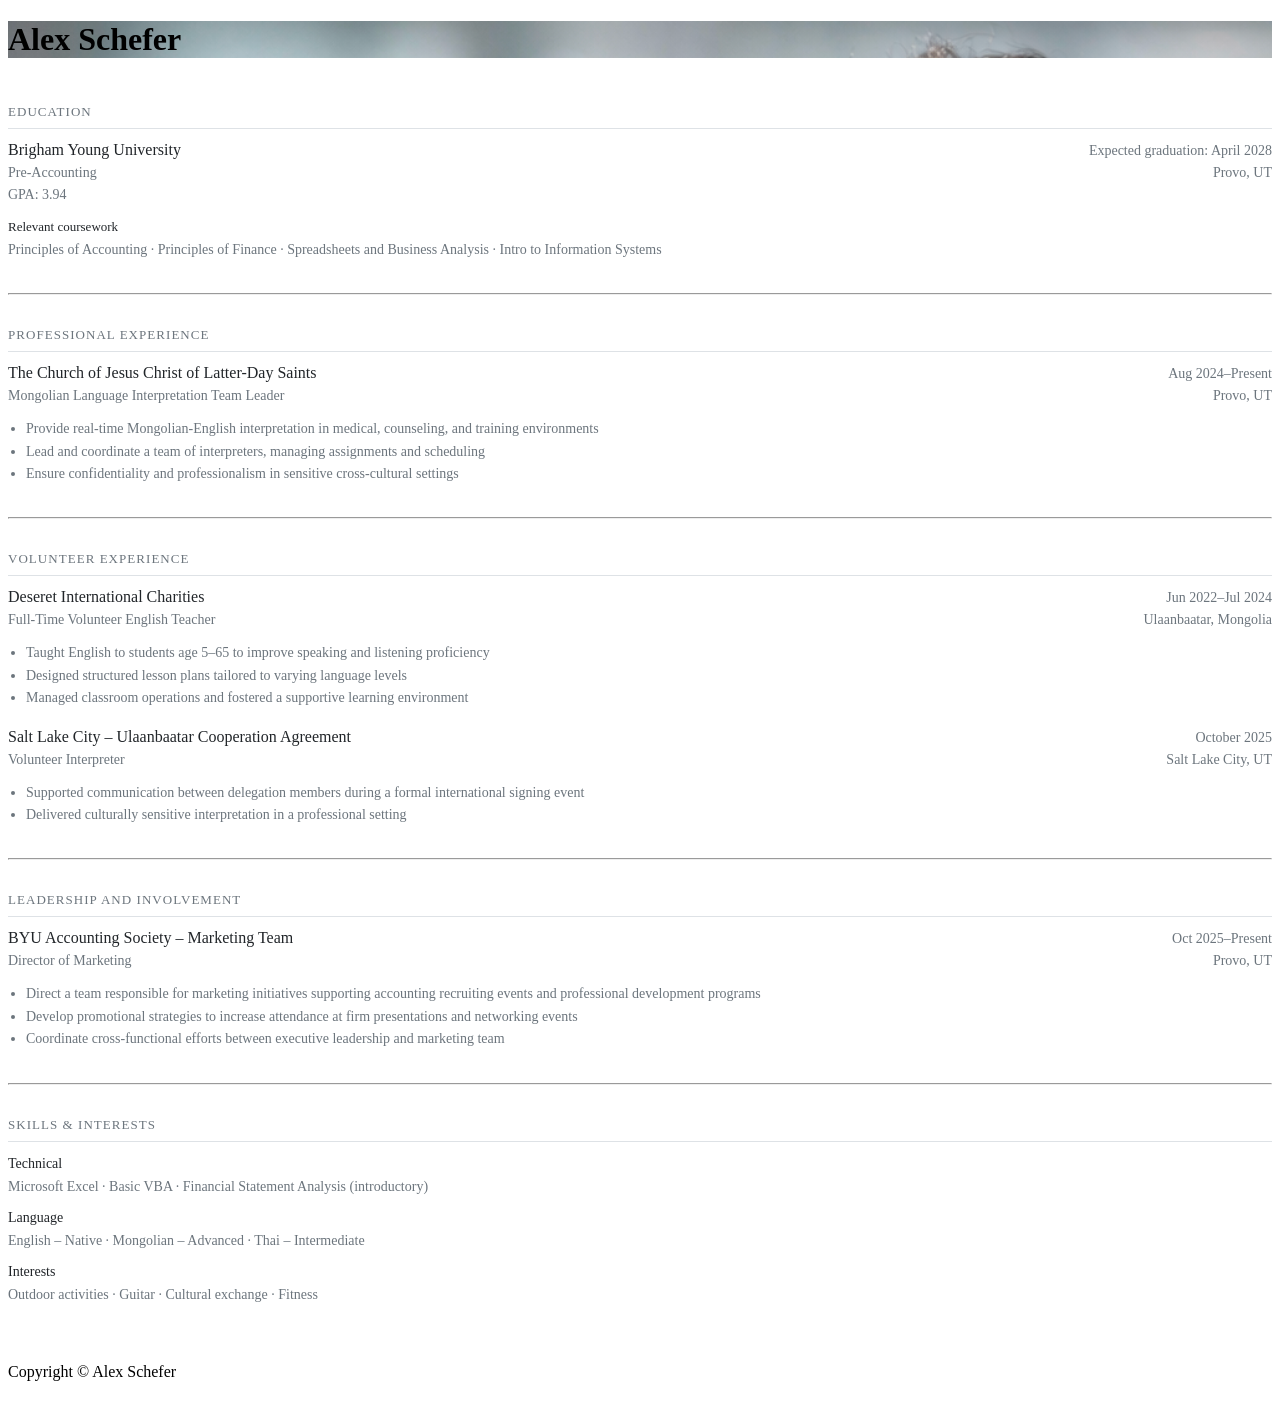
<file: index.html>
<!DOCTYPE html>
<html lang="en">
<head>
    <meta charset="utf-8" />
    <meta name="viewport" content="width=device-width, initial-scale=1, shrink-to-fit=no" />
    <title>Alex Schefer | Resume</title>

    <link href="https://fonts.googleapis.com/css?family=Lora:400,700,400italic,700italic" rel="stylesheet" type="text/css" />
    <link href="https://fonts.googleapis.com/css?family=Open+Sans:300italic,400italic,600italic,700italic,800italic,400,300,600,700,800" rel="stylesheet" type="text/css" />
    <link href="styles.css" rel="stylesheet" /
        <link rel="icon" type="image/x-icon" href="linkedin.png"/
    <
</head>
<body>

    <header class="masthead" style="background-image: url('linkedin.png')">
        <div class="container position-relative px-4 px-lg-5">
            <div class="row gx-4 gx-lg-5 justify-content-center">
                <div class="col-md-10 col-lg-8 col-xl-7">
                    <div class="site-heading">
                        <h1>Alex Schefer</h1>
                    </div>
                </div>
            </div>
        </div>
    </header>

    <main class="container px-4 px-lg-5">
        <div class="row gx-4 gx-lg-5 justify-content-center">
            <div class="col-md-10 col-lg-8 col-xl-7">

                <div style="padding: 1.5rem 0;">
                    <h2 style="font-size: 13px; font-weight: 500; letter-spacing: 0.08em; text-transform: uppercase; color: #6c757d; margin: 0 0 12px; border-bottom: 0.5px solid #dee2e6; padding-bottom: 8px;">
                        Education
                    </h2>

                    <div style="display: flex; flex-direction: column; gap: 6px;">
                        <div style="display: flex; justify-content: space-between; align-items: baseline; flex-wrap: wrap; gap: 4px;">
                            <span style="font-size: 16px; font-weight: 500; color: #212529;">Brigham Young University</span>
                            <span style="font-size: 14px; color: #6c757d;">Expected graduation: April 2028</span>
                        </div>

                        <div style="display: flex; justify-content: space-between; align-items: baseline; flex-wrap: wrap; gap: 4px;">
                            <span style="font-size: 14px; color: #6c757d;">Pre-Accounting</span>
                            <span style="font-size: 14px; color: #6c757d;">Provo, UT</span>
                        </div>

                        <div style="font-size: 14px; color: #6c757d;">GPA: 3.94</div>
                    </div>

                    <div style="margin-top: 14px;">
                        <span style="font-size: 13px; font-weight: 500; color: #212529;">Relevant coursework</span>
                        <p style="font-size: 14px; color: #6c757d; margin: 4px 0 0; line-height: 1.6;">
                            Principles of Accounting · Principles of Finance · Spreadsheets and Business Analysis · Intro to Information Systems
                        </p>
                    </div>
                </div>

                <hr class="my-4" />

                <div style="padding: 1.5rem 0;">
                    <h2 style="font-size: 13px; font-weight: 500; letter-spacing: 0.08em; text-transform: uppercase; color: #6c757d; margin: 0 0 12px; border-bottom: 0.5px solid #dee2e6; padding-bottom: 8px;">
                        Professional Experience
                    </h2>

                    <div style="display: flex; flex-direction: column; gap: 6px;">
                        <div style="display: flex; justify-content: space-between; align-items: baseline; flex-wrap: wrap; gap: 4px;">
                            <span style="font-size: 16px; font-weight: 500; color: #212529;">The Church of Jesus Christ of Latter-Day Saints</span>
                            <span style="font-size: 14px; color: #6c757d;">Aug 2024–Present</span>
                        </div>

                        <div style="display: flex; justify-content: space-between; align-items: baseline; flex-wrap: wrap; gap: 4px;">
                            <span style="font-size: 14px; color: #6c757d;">Mongolian Language Interpretation Team Leader</span>
                            <span style="font-size: 14px; color: #6c757d;">Provo, UT</span>
                        </div>
                    </div>

                    <div style="margin-top: 14px;">
                        <ul style="margin: 0; padding-left: 18px; color: #6c757d; font-size: 14px; line-height: 1.6;">
                            <li>Provide real-time Mongolian-English interpretation in medical, counseling, and training environments</li>
                            <li>Lead and coordinate a team of interpreters, managing assignments and scheduling</li>
                            <li>Ensure confidentiality and professionalism in sensitive cross-cultural settings</li>
                        </ul>
                    </div>
                </div>

                <hr class="my-4" />

                <div style="padding: 1.5rem 0;">
                    <h2 style="font-size: 13px; font-weight: 500; letter-spacing: 0.08em; text-transform: uppercase; color: #6c757d; margin: 0 0 12px; border-bottom: 0.5px solid #dee2e6; padding-bottom: 8px;">
                        Volunteer Experience
                    </h2>

                    <div style="display: flex; flex-direction: column; gap: 6px;">
                        <div style="display: flex; justify-content: space-between; align-items: baseline; flex-wrap: wrap; gap: 4px;">
                            <span style="font-size: 16px; font-weight: 500; color: #212529;">Deseret International Charities</span>
                            <span style="font-size: 14px; color: #6c757d;">Jun 2022–Jul 2024</span>
                        </div>

                        <div style="display: flex; justify-content: space-between; align-items: baseline; flex-wrap: wrap; gap: 4px;">
                            <span style="font-size: 14px; color: #6c757d;">Full-Time Volunteer English Teacher</span>
                            <span style="font-size: 14px; color: #6c757d;">Ulaanbaatar, Mongolia</span>
                        </div>
                    </div>

                    <div style="margin-top: 14px;">
                        <ul style="margin: 0; padding-left: 18px; color: #6c757d; font-size: 14px; line-height: 1.6;">
                            <li>Taught English to students age 5–65 to improve speaking and listening proficiency</li>
                            <li>Designed structured lesson plans tailored to varying language levels</li>
                            <li>Managed classroom operations and fostered a supportive learning environment</li>
                        </ul>
                    </div>

                    <div style="height: 18px;"></div>

                    <div style="display: flex; flex-direction: column; gap: 6px;">
                        <div style="display: flex; justify-content: space-between; align-items: baseline; flex-wrap: wrap; gap: 4px;">
                            <span style="font-size: 16px; font-weight: 500; color: #212529;">Salt Lake City – Ulaanbaatar Cooperation Agreement</span>
                            <span style="font-size: 14px; color: #6c757d;">October 2025</span>
                        </div>

                        <div style="display: flex; justify-content: space-between; align-items: baseline; flex-wrap: wrap; gap: 4px;">
                            <span style="font-size: 14px; color: #6c757d;">Volunteer Interpreter</span>
                            <span style="font-size: 14px; color: #6c757d;">Salt Lake City, UT</span>
                        </div>
                    </div>

                    <div style="margin-top: 14px;">
                        <ul style="margin: 0; padding-left: 18px; color: #6c757d; font-size: 14px; line-height: 1.6;">
                            <li>Supported communication between delegation members during a formal international signing event</li>
                            <li>Delivered culturally sensitive interpretation in a professional setting</li>
                        </ul>
                    </div>
                </div>

                <hr class="my-4" />

                <div style="padding: 1.5rem 0;">
                    <h2 style="font-size: 13px; font-weight: 500; letter-spacing: 0.08em; text-transform: uppercase; color: #6c757d; margin: 0 0 12px; border-bottom: 0.5px solid #dee2e6; padding-bottom: 8px;">
                        Leadership and Involvement
                    </h2>

                    <div style="display: flex; flex-direction: column; gap: 6px;">
                        <div style="display: flex; justify-content: space-between; align-items: baseline; flex-wrap: wrap; gap: 4px;">
                            <span style="font-size: 16px; font-weight: 500; color: #212529;">BYU Accounting Society – Marketing Team</span>
                            <span style="font-size: 14px; color: #6c757d;">Oct 2025–Present</span>
                        </div>

                        <div style="display: flex; justify-content: space-between; align-items: baseline; flex-wrap: wrap; gap: 4px;">
                            <span style="font-size: 14px; color: #6c757d;">Director of Marketing</span>
                            <span style="font-size: 14px; color: #6c757d;">Provo, UT</span>
                        </div>
                    </div>

                    <div style="margin-top: 14px;">
                        <ul style="margin: 0; padding-left: 18px; color: #6c757d; font-size: 14px; line-height: 1.6;">
                            <li>Direct a team responsible for marketing initiatives supporting accounting recruiting events and professional development programs</li>
                            <li>Develop promotional strategies to increase attendance at firm presentations and networking events</li>
                            <li>Coordinate cross-functional efforts between executive leadership and marketing team</li>
                        </ul>
                    </div>
                </div>

                <hr class="my-4" />

                <div style="padding: 1.5rem 0;">
                    <h2 style="font-size: 13px; font-weight: 500; letter-spacing: 0.08em; text-transform: uppercase; color: #6c757d; margin: 0 0 12px; border-bottom: 0.5px solid #dee2e6; padding-bottom: 8px;">
                        Skills & Interests
                    </h2>

                    <div style="display: flex; flex-direction: column; gap: 10px;">
                        <div>
                            <span style="font-size: 14px; font-weight: 500; color: #212529;">Technical</span>
                            <p style="font-size: 14px; color: #6c757d; margin: 4px 0 0; line-height: 1.6;">
                                Microsoft Excel · Basic VBA · Financial Statement Analysis (introductory)
                            </p>
                        </div>

                        <div>
                            <span style="font-size: 14px; font-weight: 500; color: #212529;">Language</span>
                            <p style="font-size: 14px; color: #6c757d; margin: 4px 0 0; line-height: 1.6;">
                                English – Native · Mongolian – Advanced · Thai – Intermediate
                            </p>
                        </div>

                        <div>
                            <span style="font-size: 14px; font-weight: 500; color: #212529;">Interests</span>
                            <p style="font-size: 14px; color: #6c757d; margin: 4px 0 0; line-height: 1.6;">
                                Outdoor activities · Guitar · Cultural exchange · Fitness
                            </p>
                        </div>
                    </div>
                </div>

            </div>
        </div>
    </main>

    <footer class="border-top">
        <div class="container px-4 px-lg-5">
            <div class="small text-center text-muted fst-italic" style="padding: 2rem 0;">
                Copyright &copy; Alex Schefer
            </div>
        </div>
    </footer>

</body>
</html>
</file>
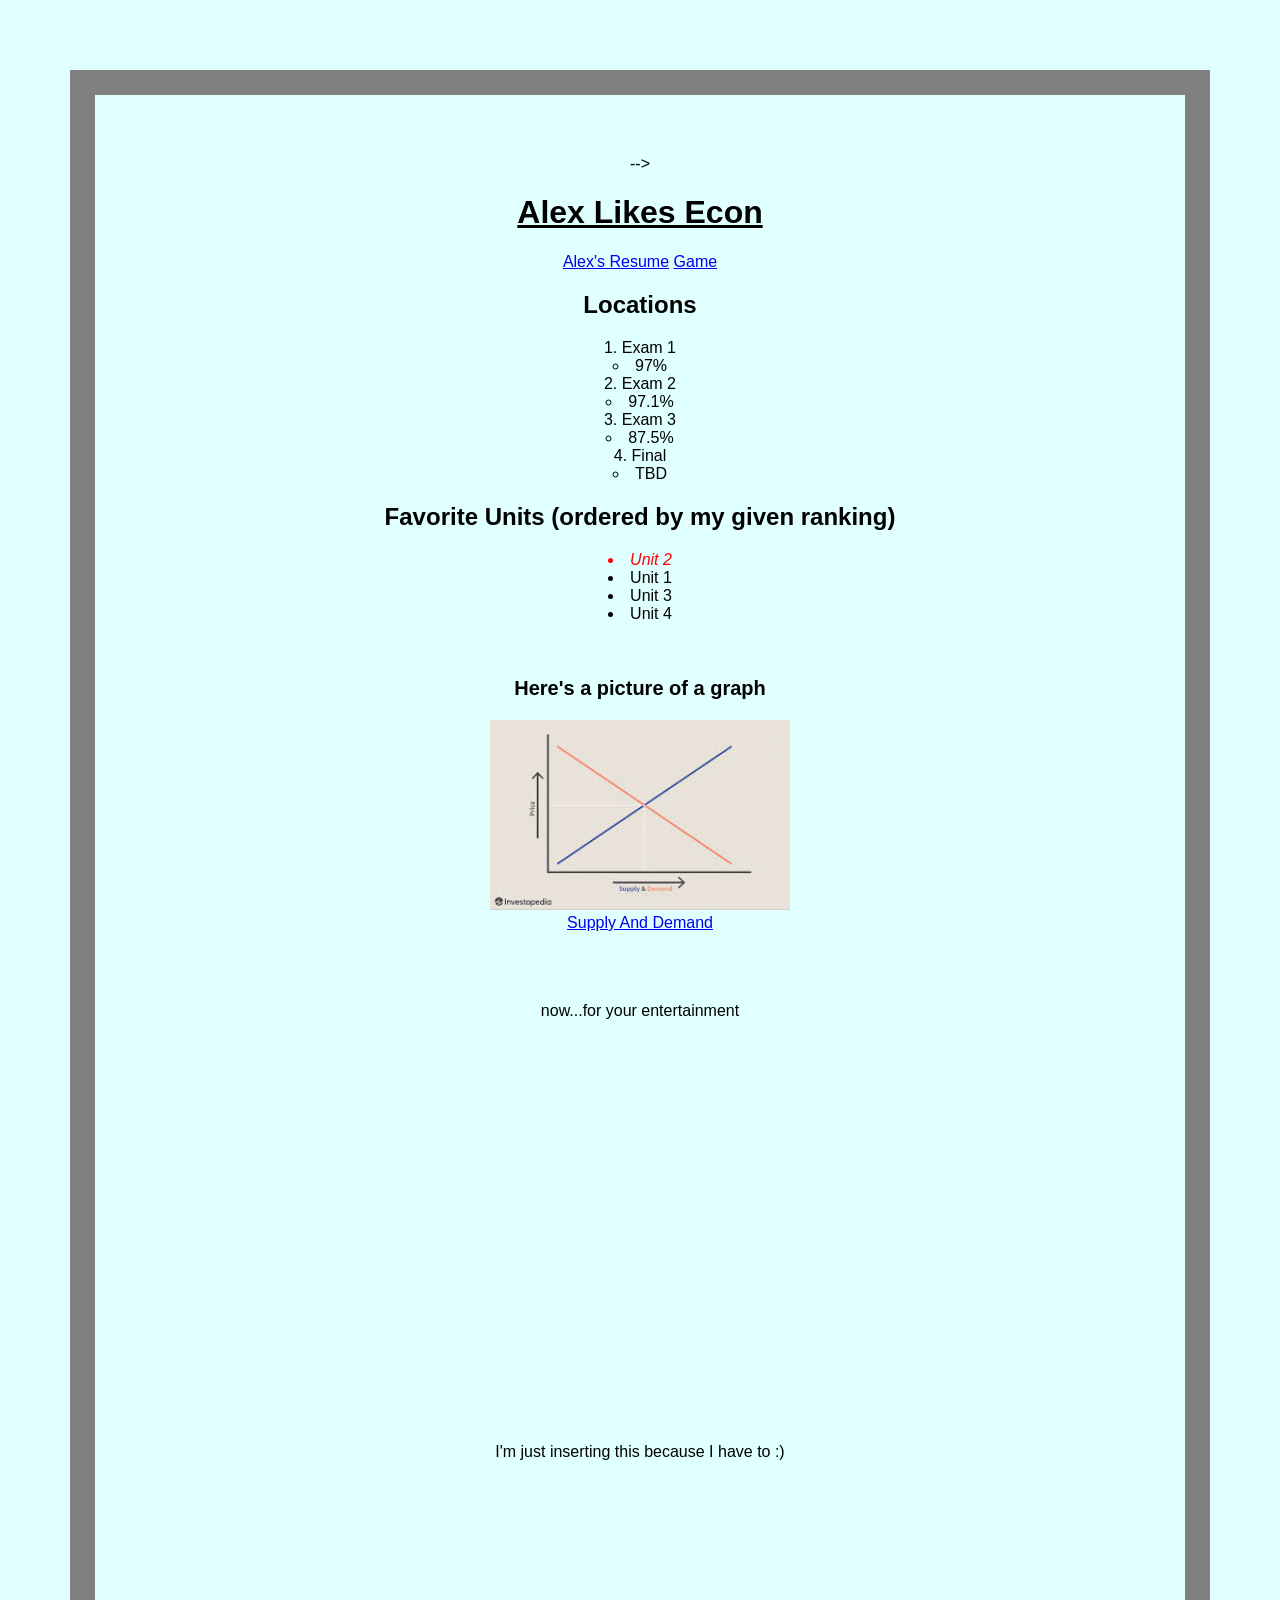
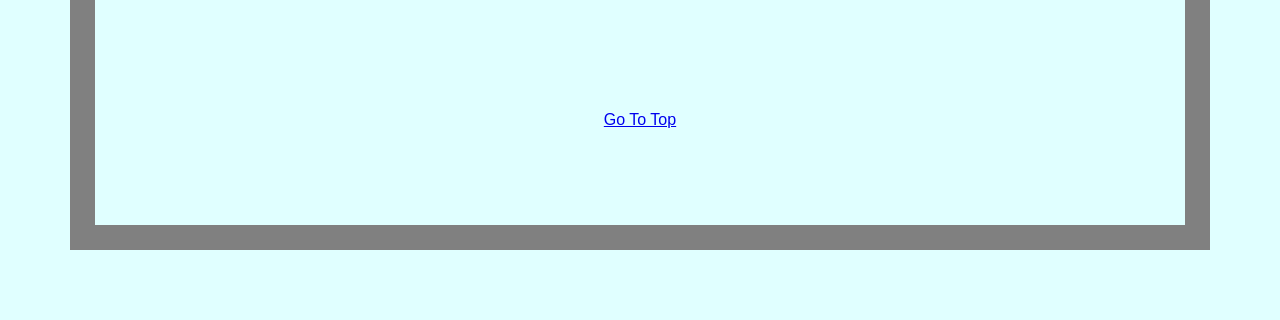
<file: fromscratch.html>
<!DOCTYPE html>
<html lang="en">
<head>
    <meta charset="UTF-8">
    <meta name="viewport" content="width=device-width, initial-scale=1.0">
    <title>Alex is Interested in Economics</title>
    <link rel="stylesheet" type="text/css" href="styles.css"> -->
   
</head>
<body>
    <h1 id="top">Alex Likes Econ</h1>
    <a href="html/index.html">Alex's Resume</a>
    <a href="html/game.html">Game</a>
    <h2>Locations</h2>
   <ol>
    <li>Exam 1
        <ul>
            <li>97%</li>
        </ul>
    </li>
    <li>Exam 2
        <ul>
            <li>97.1%</li>
        </ul>
    </li>
    <li>Exam 3
        <ul>
            <li>87.5%</li>
        </ul>
    </li>
    <li>Final
        <ul>
            <li>TBD</li>
        </ul>
    </li>
</ol>
     <h2>Favorite Units (ordered by my given ranking)</h2>
    <ul>
        <li class="emphasizeText">Unit 2</li>
        <li>Unit 1</li>
        <li>Unit 3</li>
        <li>Unit 4</li>
    </ul>
    </ol>
    <br>
    <p>Here's a picture of a graph</p>
    <img src="supple.jpg" alt="Sup and Dem" width="300">
    <br>
    <a href="https://www.investopedia.com/articles/economics/11/intro-supply-demand.asp">Supply And Demand</a>
    <br>
    <br>
    <br>
    <br>
    <ul>now...for your entertainment</ul>
    <iframe width="560" height="315" 
src="https://www.youtube.com/embed/UkT8x4E27lQ?si=CaBUF586STeiGqDW" 
title="YouTube video player" 
frameborder="0" 
allow="accelerometer; autoplay; clipboard-write; encrypted-media; gyroscope; picture-in-picture; web-share" 
allowfullscreen>

</iframe>
    <br>
    <br>
    <br>
    <br>
    <br>
    <ul>I'm just inserting this because I have to :)</ul>
    <br>
    <br>
    <br>
    <br>
    
    <br>
   <script type="module" src="https://public.tableau.com/javascripts/api/tableau.embedding.3.latest.min.js"></script>

<tableau-viz
  id="tableauViz"
  src="https://public.tableau.com/views/PoliticalDW/TheAmericanPoliticalUniverse?:showVizHome=no"
  width="100%"
  height="800"
  toolbar="bottom">
</tableau-viz>
    <br>
    <br>
    <br>
    <br>
    <br>
    <br>
    <br>
    <br>
    
    
    
    
    <a href="#top">Go To Top</a>
    <br><br><br><br</br:>
</body>
</html>
</file>
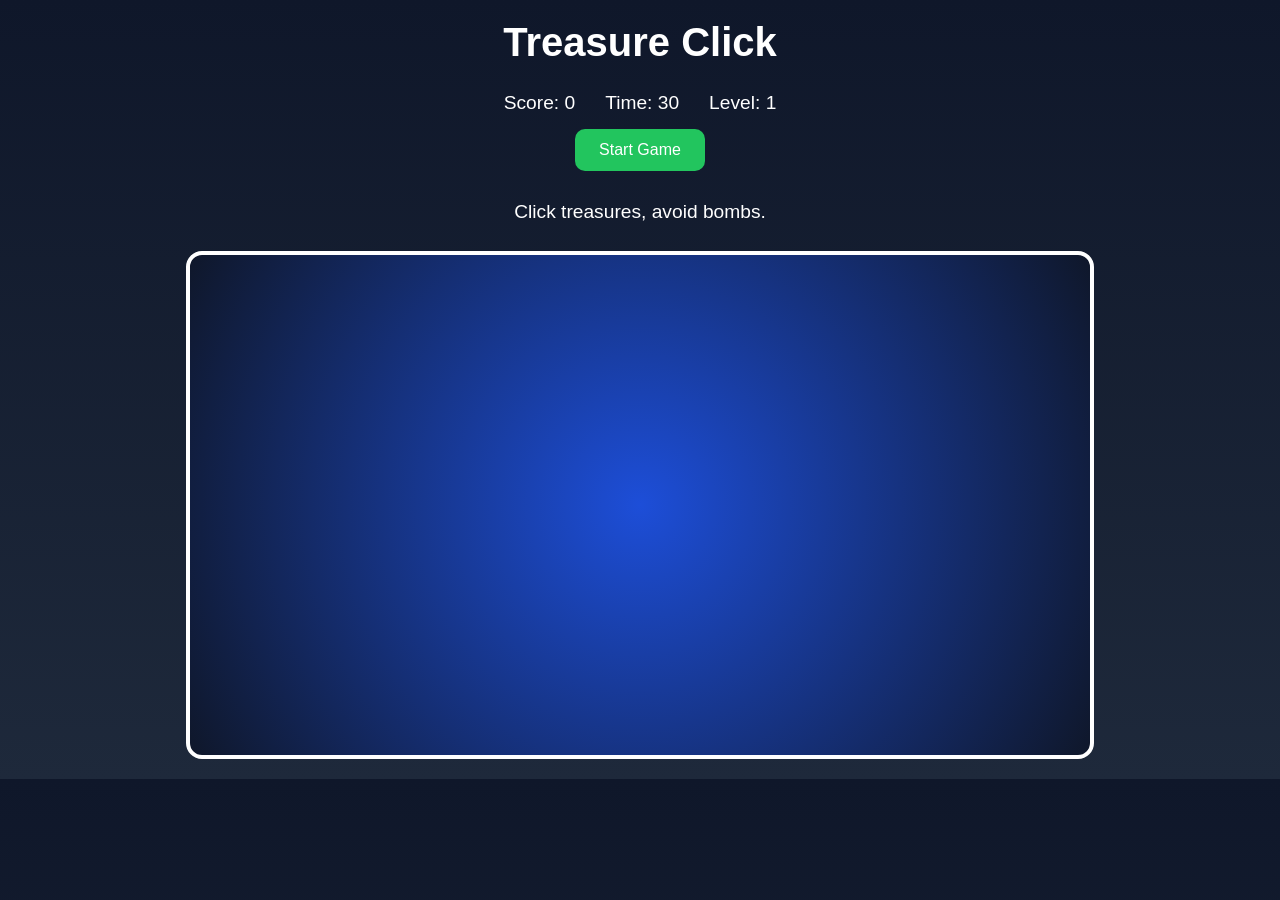
<file: game.html>
<!DOCTYPE html>
<html lang="en">
<head>
  <meta charset="UTF-8" />
  <meta name="viewport" content="width=device-width, initial-scale=1.0" />
  <title>Treasure Click Game</title>
  <style>
    body {
      margin: 0;
      font-family: Arial, sans-serif;
      background: linear-gradient(to bottom, #0f172a, #1e293b);
      color: white;
      text-align: center;
    }

    h1 {
      margin-top: 20px;
      font-size: 2.5rem;
    }

    #gameInfo {
      display: flex;
      justify-content: center;
      gap: 30px;
      font-size: 1.2rem;
      margin: 15px 0;
      flex-wrap: wrap;
    }

    #gameArea {
      width: 90%;
      max-width: 900px;
      height: 500px;
      margin: 20px auto;
      border: 4px solid white;
      border-radius: 16px;
      position: relative;
      overflow: hidden;
      background: radial-gradient(circle at center, #1d4ed8, #0f172a);
    }

    .item {
      position: absolute;
      width: 60px;
      height: 60px;
      border-radius: 50%;
      display: flex;
      align-items: center;
      justify-content: center;
      font-size: 28px;
      cursor: pointer;
      user-select: none;
      transition: transform 0.15s;
    }

    .item:hover {
      transform: scale(1.1);
    }

    .treasure {
      background: gold;
      box-shadow: 0 0 15px gold;
    }

    .bomb {
      background: crimson;
      box-shadow: 0 0 15px red;
    }

    button {
      padding: 12px 24px;
      font-size: 1rem;
      border: none;
      border-radius: 10px;
      cursor: pointer;
      background-color: #22c55e;
      color: white;
      margin-bottom: 20px;
    }

    button:hover {
      background-color: #16a34a;
    }

    #message {
      font-size: 1.2rem;
      margin-top: 10px;
      min-height: 30px;
    }
  </style>
</head>
<body>
  <h1>Treasure Click</h1>

  <div id="gameInfo">
    <div>Score: <span id="score">0</span></div>
    <div>Time: <span id="time">30</span></div>
    <div>Level: <span id="level">1</span></div>
  </div>

  <button id="startBtn">Start Game</button>
  <div id="message">Click treasures, avoid bombs.</div>

  <div id="gameArea"></div>

  <script>
    const gameArea = document.getElementById("gameArea");
    const scoreDisplay = document.getElementById("score");
    const timeDisplay = document.getElementById("time");
    const levelDisplay = document.getElementById("level");
    const messageDisplay = document.getElementById("message");
    const startBtn = document.getElementById("startBtn");

    let score = 0;
    let timeLeft = 30;
    let level = 1;
    let gameRunning = false;
    let countdown;
    let spawnLoop;

    function randomPosition(size) {
      const maxX = gameArea.clientWidth - size;
      const maxY = gameArea.clientHeight - size;
      return {
        x: Math.floor(Math.random() * maxX),
        y: Math.floor(Math.random() * maxY)
      };
    }

    function createItem(type) {
      const item = document.createElement("div");
      item.classList.add("item", type);

      if (type === "treasure") {
        item.textContent = "💎";
      } else {
        item.textContent = "💣";
      }

      const pos = randomPosition(60);
      item.style.left = pos.x + "px";
      item.style.top = pos.y + "px";

      item.addEventListener("click", () => {
        if (!gameRunning) return;

        if (type === "treasure") {
          score += 1;
          if (score > 0 && score % 5 === 0) {
            level += 1;
            levelDisplay.textContent = level;
          }
          messageDisplay.textContent = "Nice!";
        } else {
          score -= 2;
          messageDisplay.textContent = "Boom! Wrong one.";
        }

        scoreDisplay.textContent = score;
        item.remove();
      });

      gameArea.appendChild(item);

      setTimeout(() => {
        if (item.parentElement) {
          item.remove();
        }
      }, Math.max(700, 1500 - level * 100));
    }

    function spawnItems() {
      if (!gameRunning) return;

      createItem("treasure");

      if (Math.random() < 0.35 + level * 0.03) {
        createItem("bomb");
      }
    }

    function startGame() {
      score = 0;
      timeLeft = 30;
      level = 1;
      gameRunning = true;

      scoreDisplay.textContent = score;
      timeDisplay.textContent = timeLeft;
      levelDisplay.textContent = level;
      messageDisplay.textContent = "Go!";
      gameArea.innerHTML = "";
      startBtn.disabled = true;

      countdown = setInterval(() => {
        timeLeft--;
        timeDisplay.textContent = timeLeft;

        if (timeLeft <= 0) {
          endGame();
        }
      }, 1000);

      spawnLoop = setInterval(() => {
        spawnItems();
      }, 900);
    }

    function endGame() {
      gameRunning = false;
      clearInterval(countdown);
      clearInterval(spawnLoop);
      gameArea.innerHTML = "";
      startBtn.disabled = false;

      let rank = "";
      if (score >= 25) {
        rank = "Treasure Master!";
      } else if (score >= 15) {
        rank = "Great job!";
      } else if (score >= 8) {
        rank = "Solid run!";
      } else {
        rank = "Try again!";
      }

      messageDisplay.textContent = `Game over! Final score: ${score}. ${rank}`;
    }

    startBtn.addEventListener("click", startGame);
  </script>
</body>
</html>
</file>
<file: styles.css>
p{
    font-weight: bold;
    font-size: 20px;
}

#top{
    text-decoration: underline;
}

.emphasizeText{
    font-style: italic;
    color:red
}

body{
    background-color: lightcyan;
    font-family: Verdana, Geneva, Tahoma, sans-serif;
    text-align: center;
    border: 25px solid grey;
    margin: 70px;
    padding: 60px
}
ol, ul {
    text-align: center;
    list-style-position: inside;
    padding-left: 0;
}
</file>
